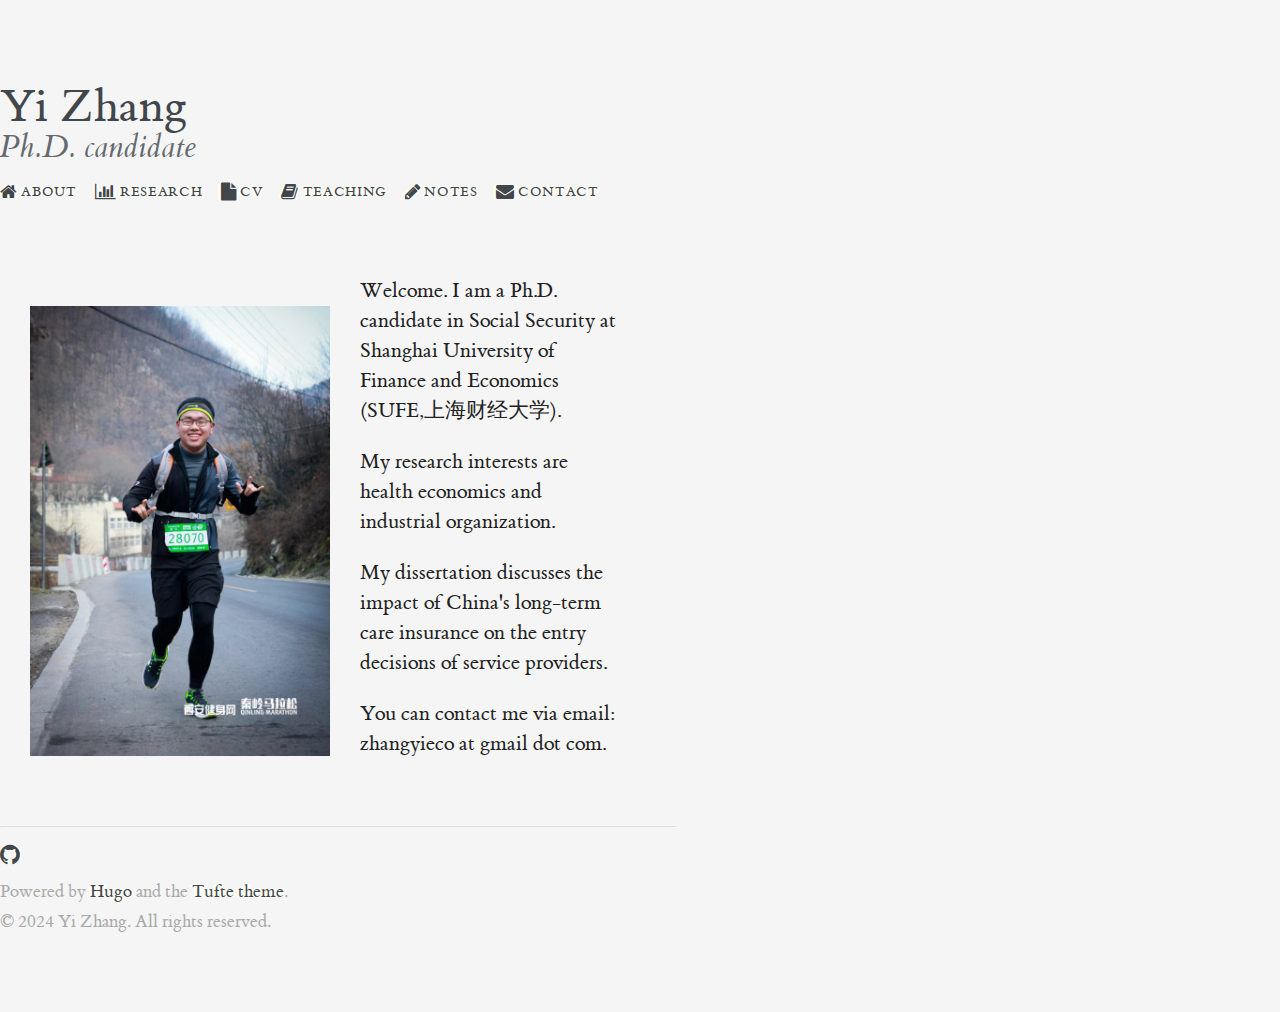
<file: index.html>
<!DOCTYPE html>
<html xmlns="http://www.w3.org/1999/xhtml" xml:lang="en" lang="en-us">

<head>
<title>Yi Zhang - </title>
  <meta http-equiv="content-type" content="text/html; charset=utf-8">

<meta name="viewport" content="width=device-width, initial-scale=1.0">
<meta name="description" content="">
<meta name="keywords" content="">
<meta name="author" content="Yi Zhang">
<meta name="generator" content="Hugo 0.92.2" />

  
  

  <script type="text/x-mathjax-config">
MathJax.Hub.Config({
  tex2jax: {
    inlineMath: [['$','$'], ['\\(','\\)']],
    displayMath: [['$$','$$'], ['\\[','\\]']],
    processEscapes: true,
    processEnvironments: true,
    menuSettings: { zoom: "Double-Click" },
    skipTags: ['script', 'noscript', 'style', 'textarea', 'pre'],
    TeX: { equationNumbers: { autoNumber: "AMS" },
         extensions: ["AMSmath.js", "AMSsymbols.js"] }
  }
});
</script>

<script type="text/javascript"
  src="//cdn.mathjax.org/mathjax/latest/MathJax.js?config=TeX-AMS-MML_HTMLorMML">
</script>


<link rel="stylesheet" href="http://yui.yahooapis.com/pure/0.6.0/pure-min.css">

<link rel="stylesheet" href="http://yui.yahooapis.com/pure/0.6.0/grids-responsive-min.css">


<link rel="stylesheet" href="https://maxcdn.bootstrapcdn.com/font-awesome/4.5.0/css/font-awesome.min.css">


<link rel="stylesheet" href="https://zhangyieco.github.io/css/tufte.css">
<link rel="stylesheet" href="https://zhangyieco.github.io/css/hugo-tufte.css">
<link rel="stylesheet" href="https://zhangyieco.github.io/css/hugo-tufte-override.css">

</head>

<body>
<div id="layout" class="pure-g">
<article class="pure-u-1">
<header class="brand">
  <h1>Yi Zhang</h1>
  <h2>Ph.D. candidate</h2>
  <nav class="menu">
    <ul>
    
        <li><a href="/"><i class='fa fa-home fa-lg'></i> About</a></li>
    
        <li><a href="/research"><i class='fa fa-bar-chart fa-lg'></i> Research</a></li>
    
        <li><a href="/files/cv.pdf"><i class='fa fa-file fa-lg'></i> CV</a></li>
    
        <li><a href="/teaching"><i class='fa fa-book fa-lg'></i> Teaching</a></li>
    
        <li><a href="/notes"><i class='fa fa-pencil fa-lg'></i> Notes</a></li>
    
        <li><a href="/contact"><i class='fa fa-envelope fa-lg'></i> Contact</a></li>
    
    </ul>
</nav>

</header>



  <section>

</section>

  <p><img src="/profile.jpg#floatleft" style="width: 15vw; min-width: 300px;" />
<p>Welcome. I am a Ph.D. candidate in Social Security at Shanghai University of Finance and Economics (SUFE,上海财经大学).</p>
<p>My research interests are health economics and industrial organization.</p>
<p>My dissertation discusses the impact of China's long-term care insurance on the entry decisions of service providers.</p>
<p>You can contact me via email: zhangyieco at gmail dot com.</p>
</p>
  


<footer class="page-footer">
		<hr>
		<ul class="page-footer-menu">
		
      <li><a href="https://github.com/zhangyieco"><i class='fa fa-github fa-2x'></i> </a></li>
		
		</ul>

  
    <p>
      Powered by <a href="https://gohugo.io">Hugo</a> and the
      <a href="https://github.com/shawnohare/hugo-tufte">Tufte theme</a>.
    </p>
  

	<div class="copyright">
	<p>
    
      &copy; 2024
    Yi Zhang.
    All rights reserved.
    
  </p>
</div>
</footer>



</article>
</div>
</body>
</html>
</file>
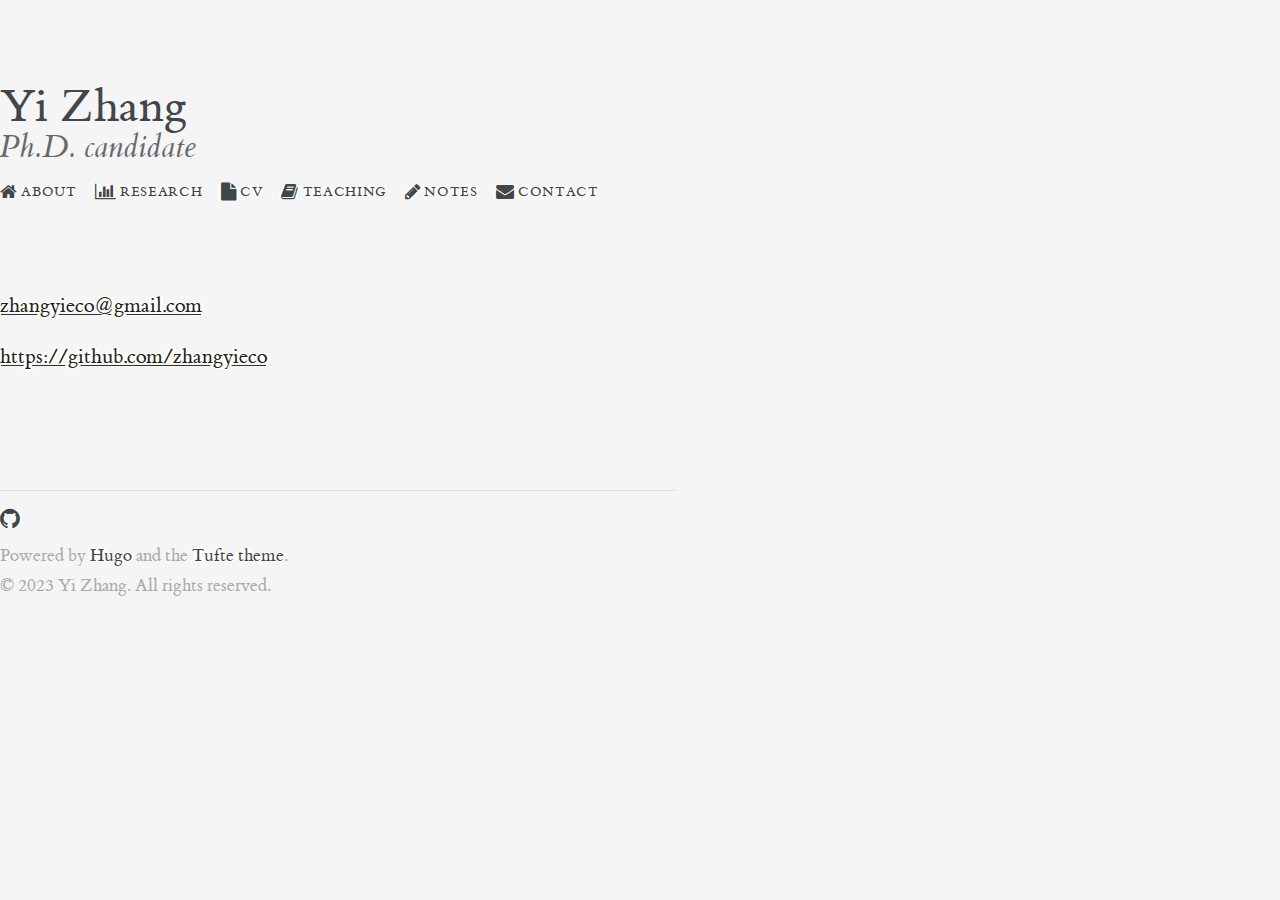
<file: contact/index.html>
<!DOCTYPE html>
<html xmlns="http://www.w3.org/1999/xhtml" xml:lang="en" lang="en-us">

<head>
<title>Yi Zhang - </title>
  <meta http-equiv="content-type" content="text/html; charset=utf-8">

<meta name="viewport" content="width=device-width, initial-scale=1.0">
<meta name="description" content="">
<meta name="keywords" content="">
<meta name="author" content="Yi Zhang">
<meta name="generator" content="Hugo 0.92.2" />

  
  

  <script type="text/x-mathjax-config">
MathJax.Hub.Config({
  tex2jax: {
    inlineMath: [['$','$'], ['\\(','\\)']],
    displayMath: [['$$','$$'], ['\\[','\\]']],
    processEscapes: true,
    processEnvironments: true,
    menuSettings: { zoom: "Double-Click" },
    skipTags: ['script', 'noscript', 'style', 'textarea', 'pre'],
    TeX: { equationNumbers: { autoNumber: "AMS" },
         extensions: ["AMSmath.js", "AMSsymbols.js"] }
  }
});
</script>

<script type="text/javascript"
  src="//cdn.mathjax.org/mathjax/latest/MathJax.js?config=TeX-AMS-MML_HTMLorMML">
</script>


<link rel="stylesheet" href="http://yui.yahooapis.com/pure/0.6.0/pure-min.css">

<link rel="stylesheet" href="http://yui.yahooapis.com/pure/0.6.0/grids-responsive-min.css">


<link rel="stylesheet" href="https://maxcdn.bootstrapcdn.com/font-awesome/4.5.0/css/font-awesome.min.css">


<link rel="stylesheet" href="https://zhangyieco.github.io/css/tufte.css">
<link rel="stylesheet" href="https://zhangyieco.github.io/css/hugo-tufte.css">
<link rel="stylesheet" href="https://zhangyieco.github.io/css/hugo-tufte-override.css">

</head>

<body>
<div id="layout" class="pure-g">
<article class="pure-u-1">
<header class="brand">
  <h1>Yi Zhang</h1>
  <h2>Ph.D. candidate</h2>
  <nav class="menu">
    <ul>
    
        <li><a href="/"><i class='fa fa-home fa-lg'></i> About</a></li>
    
        <li><a href="/research"><i class='fa fa-bar-chart fa-lg'></i> Research</a></li>
    
        <li><a href="/files/cv.pdf"><i class='fa fa-file fa-lg'></i> CV</a></li>
    
        <li><a href="/teaching"><i class='fa fa-book fa-lg'></i> Teaching</a></li>
    
        <li><a href="/notes"><i class='fa fa-pencil fa-lg'></i> Notes</a></li>
    
        <li><a href="/contact"><i class='fa fa-envelope fa-lg'></i> Contact</a></li>
    
    </ul>
</nav>

</header>



  <section>

</section>



<section><p><a href="mailto:zhangyieco@gmail.com">zhangyieco@gmail.com</a></p>
<p><a href="https://github.com/zhangyieco">https://github.com/zhangyieco</a></p>
</section>
<section>
  

  <footer class="page-footer">
		<hr>
		<ul class="page-footer-menu">
		
      <li><a href="https://github.com/zhangyieco"><i class='fa fa-github fa-2x'></i> </a></li>
		
		</ul>

  
    <p>
      Powered by <a href="https://gohugo.io">Hugo</a> and the
      <a href="https://github.com/shawnohare/hugo-tufte">Tufte theme</a>.
    </p>
  

	<div class="copyright">
	<p>
    
      &copy; 2023
    Yi Zhang.
    All rights reserved.
    
  </p>
</div>
</footer>



</section>
</article>
</div>
</body>
</html>
</file>
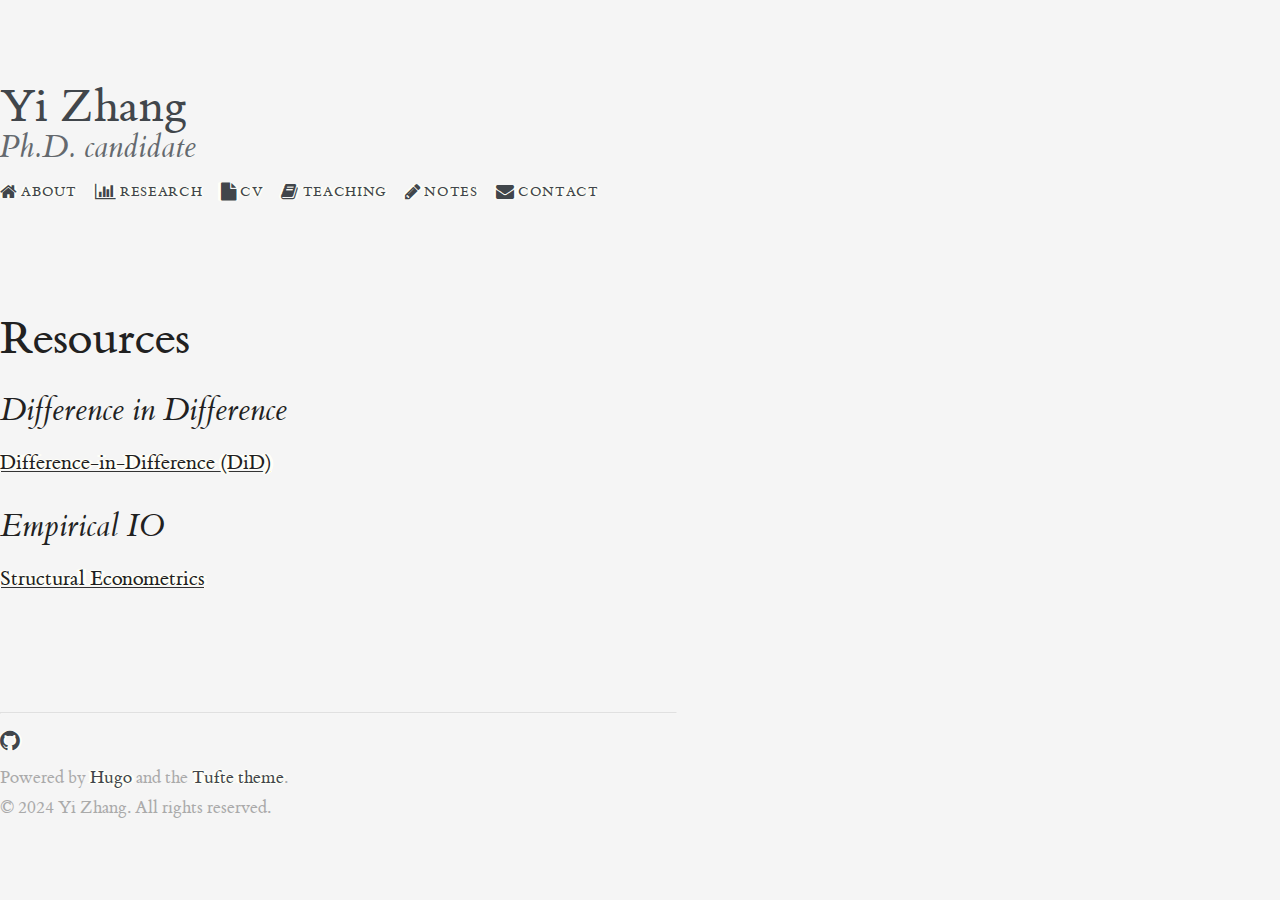
<file: notes/index.html>
<!DOCTYPE html>
<html xmlns="http://www.w3.org/1999/xhtml" xml:lang="en" lang="en-us">

<head>
<title>Yi Zhang - </title>
  <meta http-equiv="content-type" content="text/html; charset=utf-8">

<meta name="viewport" content="width=device-width, initial-scale=1.0">
<meta name="description" content="">
<meta name="keywords" content="">
<meta name="author" content="Yi Zhang">
<meta name="generator" content="Hugo 0.92.2" />

  
  

  <script type="text/x-mathjax-config">
MathJax.Hub.Config({
  tex2jax: {
    inlineMath: [['$','$'], ['\\(','\\)']],
    displayMath: [['$$','$$'], ['\\[','\\]']],
    processEscapes: true,
    processEnvironments: true,
    menuSettings: { zoom: "Double-Click" },
    skipTags: ['script', 'noscript', 'style', 'textarea', 'pre'],
    TeX: { equationNumbers: { autoNumber: "AMS" },
         extensions: ["AMSmath.js", "AMSsymbols.js"] }
  }
});
</script>

<script type="text/javascript"
  src="//cdn.mathjax.org/mathjax/latest/MathJax.js?config=TeX-AMS-MML_HTMLorMML">
</script>


<link rel="stylesheet" href="http://yui.yahooapis.com/pure/0.6.0/pure-min.css">

<link rel="stylesheet" href="http://yui.yahooapis.com/pure/0.6.0/grids-responsive-min.css">


<link rel="stylesheet" href="https://maxcdn.bootstrapcdn.com/font-awesome/4.5.0/css/font-awesome.min.css">


<link rel="stylesheet" href="https://zhangyieco.github.io/css/tufte.css">
<link rel="stylesheet" href="https://zhangyieco.github.io/css/hugo-tufte.css">
<link rel="stylesheet" href="https://zhangyieco.github.io/css/hugo-tufte-override.css">

</head>

<body>
<div id="layout" class="pure-g">
<article class="pure-u-1">
<header class="brand">
  <h1>Yi Zhang</h1>
  <h2>Ph.D. candidate</h2>
  <nav class="menu">
    <ul>
    
        <li><a href="/"><i class='fa fa-home fa-lg'></i> About</a></li>
    
        <li><a href="/research"><i class='fa fa-bar-chart fa-lg'></i> Research</a></li>
    
        <li><a href="/files/cv.pdf"><i class='fa fa-file fa-lg'></i> CV</a></li>
    
        <li><a href="/teaching"><i class='fa fa-book fa-lg'></i> Teaching</a></li>
    
        <li><a href="/notes"><i class='fa fa-pencil fa-lg'></i> Notes</a></li>
    
        <li><a href="/contact"><i class='fa fa-envelope fa-lg'></i> Contact</a></li>
    
    </ul>
</nav>

</header>



<section>

</section>

	 
  <h1><a> Resources </a></h1>

  

<p>
	<h2> Difference in Difference </h2>
	<p><a href="https://asjadnaqvi.github.io/DiD/"> Difference-in-Difference (DiD)</a></p>

</p>

<p>
	<h2> Empirical IO </h2>
	<p><a href="http://comlabgames.com/structuraleconometrics/"> Structural Econometrics</a></p>

</p>

  <section class="list-page">
  
  </section>
<footer class="page-footer">
		<hr>
		<ul class="page-footer-menu">
		
      <li><a href="https://github.com/zhangyieco"><i class='fa fa-github fa-2x'></i> </a></li>
		
		</ul>

  
    <p>
      Powered by <a href="https://gohugo.io">Hugo</a> and the
      <a href="https://github.com/shawnohare/hugo-tufte">Tufte theme</a>.
    </p>
  

	<div class="copyright">
	<p>
    
      &copy; 2024
    Yi Zhang.
    All rights reserved.
    
  </p>
</div>
</footer>



</article>
</div>
</body>
</html>
</file>
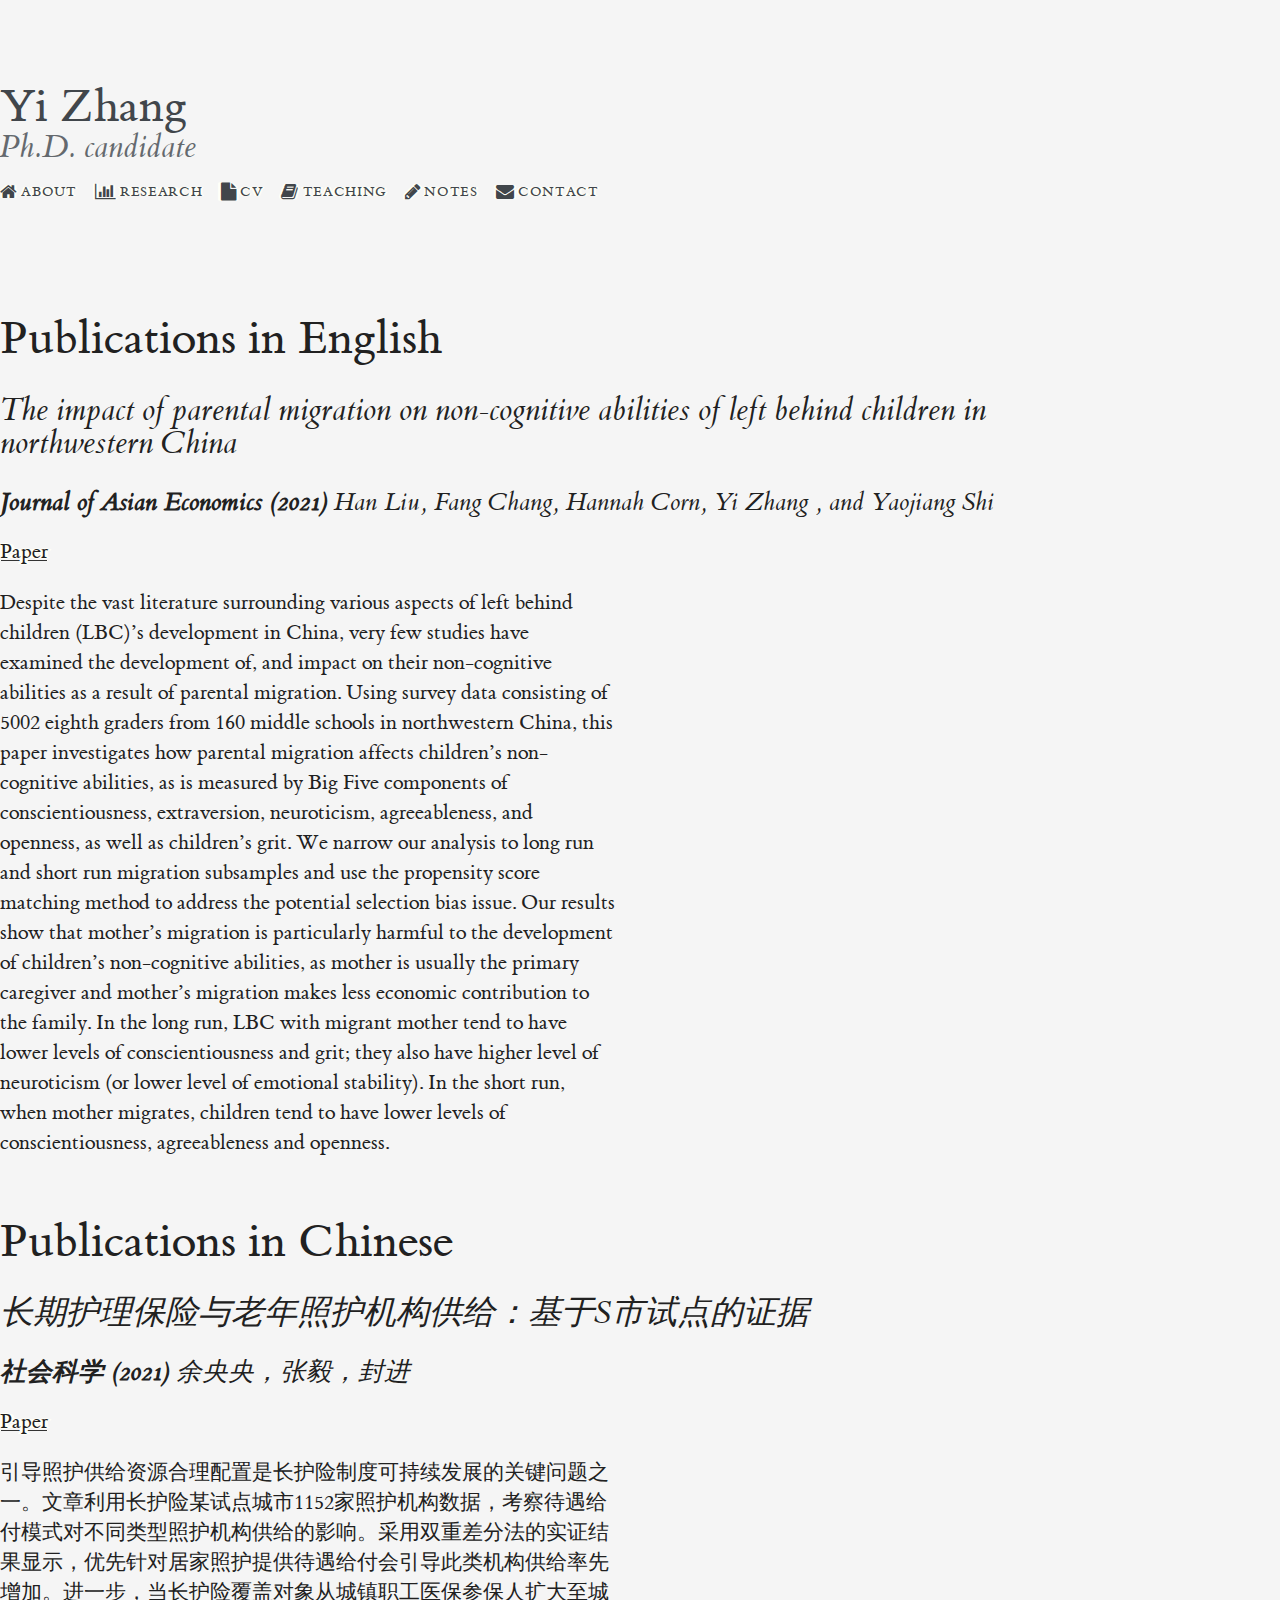
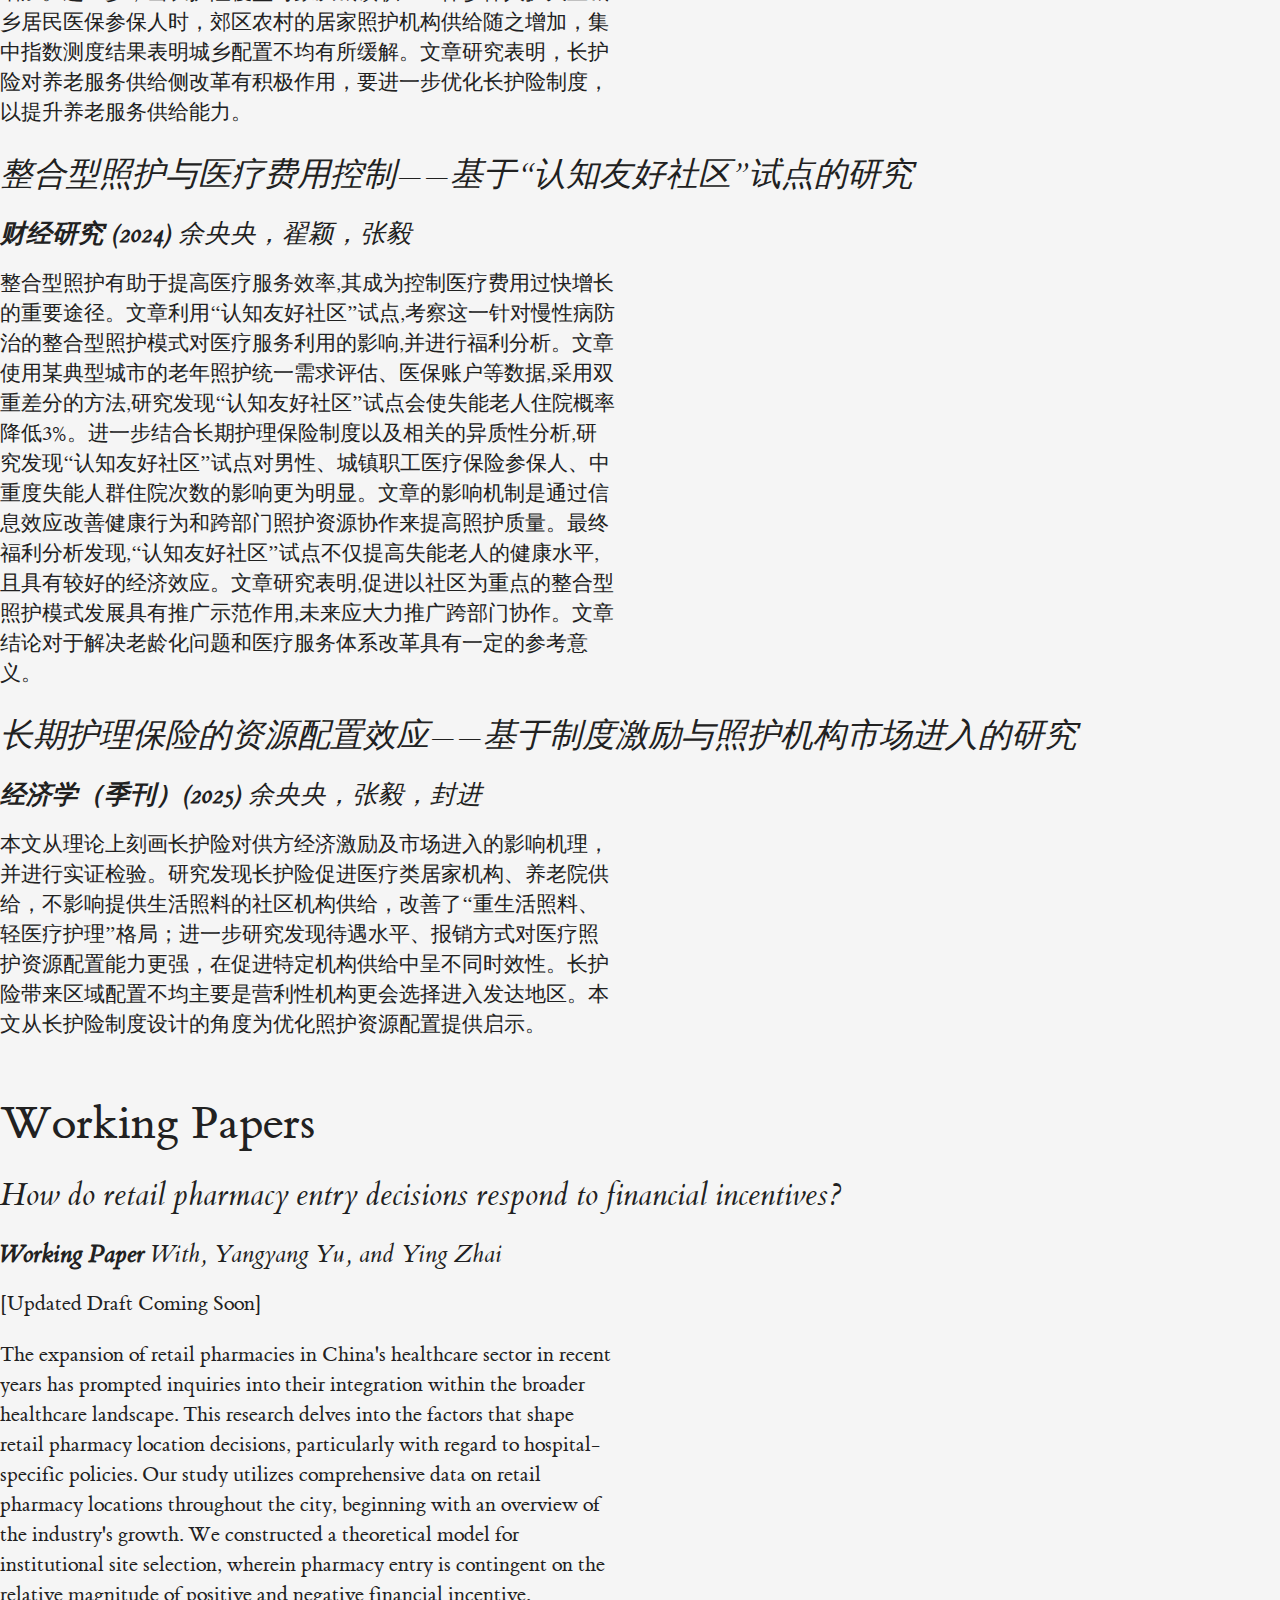
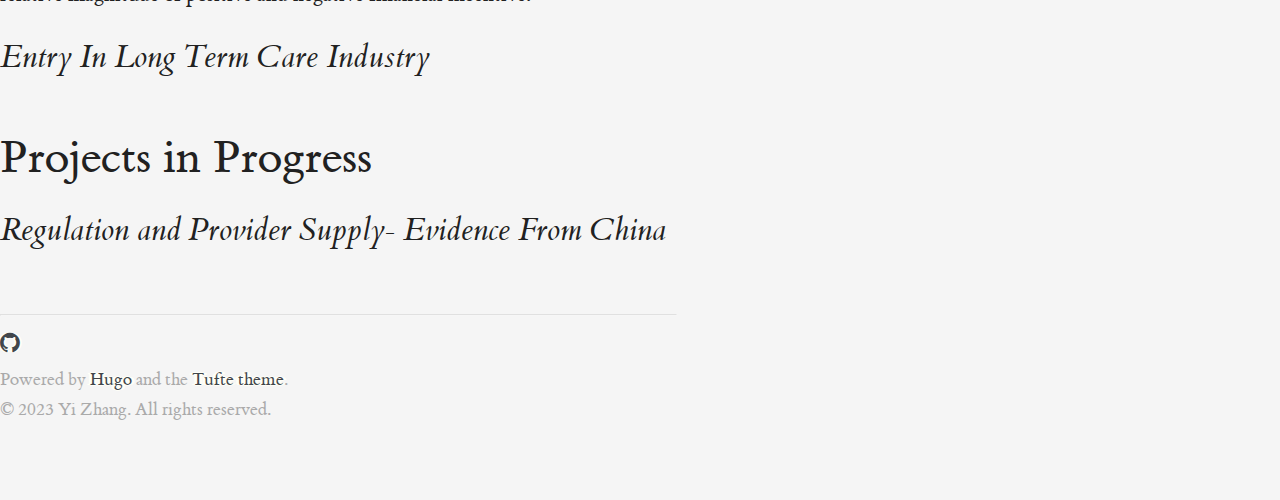
<file: research/index.html>
<!DOCTYPE html>
<html xmlns="http://www.w3.org/1999/xhtml" xml:lang="en" lang="en-us">

<head>
<title>Yi Zhang - </title>
  <meta http-equiv="content-type" content="text/html; charset=utf-8">

<meta name="viewport" content="width=device-width, initial-scale=1.0">
<meta name="description" content="">
<meta name="keywords" content="">
<meta name="author" content="Yi Zhang">
<meta name="generator" content="Hugo 0.92.2" />

  
  

  <script type="text/x-mathjax-config">
MathJax.Hub.Config({
  tex2jax: {
    inlineMath: [['$','$'], ['\\(','\\)']],
    displayMath: [['$$','$$'], ['\\[','\\]']],
    processEscapes: true,
    processEnvironments: true,
    menuSettings: { zoom: "Double-Click" },
    skipTags: ['script', 'noscript', 'style', 'textarea', 'pre'],
    TeX: { equationNumbers: { autoNumber: "AMS" },
         extensions: ["AMSmath.js", "AMSsymbols.js"] }
  }
});
</script>

<script type="text/javascript"
  src="//cdn.mathjax.org/mathjax/latest/MathJax.js?config=TeX-AMS-MML_HTMLorMML">
</script>


<link rel="stylesheet" href="http://yui.yahooapis.com/pure/0.6.0/pure-min.css">

<link rel="stylesheet" href="http://yui.yahooapis.com/pure/0.6.0/grids-responsive-min.css">


<link rel="stylesheet" href="https://maxcdn.bootstrapcdn.com/font-awesome/4.5.0/css/font-awesome.min.css">


<link rel="stylesheet" href="https://zhangyieco.github.io/css/tufte.css">
<link rel="stylesheet" href="https://zhangyieco.github.io/css/hugo-tufte.css">
<link rel="stylesheet" href="https://zhangyieco.github.io/css/hugo-tufte-override.css">

</head>

<body>
<div id="layout" class="pure-g">
<article class="pure-u-1">
<header class="brand">
  <h1>Yi Zhang</h1>
  <h2>Ph.D. candidate</h2>
  <nav class="menu">
    <ul>
    
        <li><a href="/"><i class='fa fa-home fa-lg'></i> About</a></li>
    
        <li><a href="/research"><i class='fa fa-bar-chart fa-lg'></i> Research</a></li>
    
        <li><a href="/files/cv.pdf"><i class='fa fa-file fa-lg'></i> CV</a></li>
    
        <li><a href="/teaching"><i class='fa fa-book fa-lg'></i> Teaching</a></li>
    
        <li><a href="/notes"><i class='fa fa-pencil fa-lg'></i> Notes</a></li>
    
        <li><a href="/contact"><i class='fa fa-envelope fa-lg'></i> Contact</a></li>
    
    </ul>
</nav>

</header>



  <section>

</section>

  
  <h1><a>Publications in English</a></h1>

  

    <p><h2 id="inequality-in-early-care-experienced-by-us-children">The impact of parental migration on non-cognitive abilities of left behind children in northwestern China</h2>
<h3 id="journal-of-economic-perspectives-2022-with-sarah-flood-aaron-sojourner-and-matthew-wiswall"><strong>Journal of Asian Economics (2021)</strong>  Han Liu, Fang Chang, Hannah Corn, Yi Zhang , and Yaojiang Shi </h3>
<p><a href="/files/research/JAE_2021.pdf">Paper</a></p>
<p>Despite the vast literature surrounding various aspects of left behind children (LBC)’s development in China, very few studies have examined the development of, and impact on their non-cognitive abilities as a result of parental migration. Using survey data consisting of 5002 eighth graders from 160 middle schools in northwestern China, this paper investigates how parental migration affects children’s non-cognitive abilities, as is measured by Big Five components of conscientiousness, extraversion, neuroticism, agreeableness, and openness, as well as children’s grit. We narrow our analysis to long run and short run migration subsamples and use the propensity score matching method to address the potential selection bias issue. Our results show that mother’s migration is particularly harmful to the development of children’s non-cognitive abilities, as mother is usually the primary caregiver and mother’s migration makes less economic contribution to the family. In the long run, LBC with migrant mother tend to have lower levels of conscientiousness and grit; they also have higher level of neuroticism (or lower level of emotional stability). In the short run, when mother migrates, children tend to have lower levels of conscientiousness, agreeableness and openness.</p>

</p>

   <h1><a>Publications in Chinese</a></h1>

     <p><h2 id="ltc_supply">长期护理保险与老年照护机构供给：基于S市试点的证据</h2>
<h3 id="she-hui-ke-xue"><strong>社会科学 (2021)</strong> 余央央，张毅，封进</h3>
<p><a href="/files/research/LTC_supply_sh.pdf">Paper</a></p>
<p>引导照护供给资源合理配置是长护险制度可持续发展的关键问题之一。文章利用长护险某试点城市1152家照护机构数据，考察待遇给付模式对不同类型照护机构供给的影响。采用双重差分法的实证结果显示，优先针对居家照护提供待遇给付会引导此类机构供给率先增加。进一步，当长护险覆盖对象从城镇职工医保参保人扩大至城乡居民医保参保人时，郊区农村的居家照护机构供给随之增加，集中指数测度结果表明城乡配置不均有所缓解。文章研究表明，长护险对养老服务供给侧改革有积极作用，要进一步优化长护险制度，以提升养老服务供给能力。</p>
</p>

  
      <p><h2 id="cjyj">整合型照护与医疗费用控制——基于“认知友好社区”试点的研究</h2>
<h3 id="cjyj1"><strong> 财经研究 (2024) </strong>  余央央，翟颖，张毅</h3>
<p>整合型照护有助于提高医疗服务效率,其成为控制医疗费用过快增长的重要途径。文章利用“认知友好社区”试点,考察这一针对慢性病防治的整合型照护模式对医疗服务利用的影响,并进行福利分析。文章使用某典型城市的老年照护统一需求评估、医保账户等数据,采用双重差分的方法,研究发现“认知友好社区”试点会使失能老人住院概率降低3%。进一步结合长期护理保险制度以及相关的异质性分析,研究发现“认知友好社区”试点对男性、城镇职工医疗保险参保人、中重度失能人群住院次数的影响更为明显。文章的影响机制是通过信息效应改善健康行为和跨部门照护资源协作来提高照护质量。最终福利分析发现,“认知友好社区”试点不仅提高失能老人的健康水平,且具有较好的经济效应。文章研究表明,促进以社区为重点的整合型照护模式发展具有推广示范作用,未来应大力推广跨部门协作。文章结论对于解决老龄化问题和医疗服务体系改革具有一定的参考意义。</p>

</p>    
  
      <p><h2 id="ltc_china">长期护理保险的资源配置效应——基于制度激励与照护机构市场进入的研究</h2>
<h3 id="ltc_china1"><strong> 经济学（季刊）(2025) </strong>   余央央，张毅，封进</h3>
<p>本文从理论上刻画长护险对供方经济激励及市场进入的影响机理，并进行实证检验。研究发现长护险促进医疗类居家机构、养老院供给，不影响提供生活照料的社区机构供给，改善了“重生活照料、轻医疗护理”格局；进一步研究发现待遇水平、报销方式对医疗照护资源配置能力更强，在促进特定机构供给中呈不同时效性。长护险带来区域配置不均主要是营利性机构更会选择进入发达地区。本文从长护险制度设计的角度为优化照护资源配置提供启示。</p>

</p>    


<h1><a>Working Papers</a></h1>
  
  
	  
<p><h2 id="retail-pharmacy">How do retail pharmacy entry decisions respond to financial incentives?</h2>
<h3 id="retail-pharmacy1"><strong> Working Paper </strong>  With, Yangyang Yu, and Ying Zhai</h3>
<p>[Updated Draft Coming Soon]</p>
<p>The expansion of retail pharmacies in China's healthcare sector in recent years has prompted inquiries into their integration within the broader healthcare landscape. This research delves into the factors that shape retail pharmacy location decisions, particularly with regard to hospital-specific policies. Our study utilizes comprehensive data on retail pharmacy locations throughout the city, beginning with an overview of the industry's growth. We constructed a theoretical model for institutional site selection, wherein pharmacy entry is contingent on the relative magnitude of positive and negative financial incentive.</p>

</p>

    
<p><h2 id="Entry_nursing">Entry In Long Term Care Industry</h2>
<h3 id="Entry_nursing_id"> </h3>
<p></p>

</p>



  <h1><a>Projects in Progress</a></h1>
  
	
	  
<p><h2 id="Regulation_pharmacy2">Regulation and Provider Supply- Evidence From China</h2>
<h3 id="Regulation_pharmacy_id3"> </h3>
<p></p>

</p>	  
	
	
	  
	
    
<footer class="page-footer">
		<hr>
		<ul class="page-footer-menu">
		
      <li><a href="https://github.com/zhangyieco"><i class='fa fa-github fa-2x'></i> </a></li>
		
		</ul>

  
    <p>
      Powered by <a href="https://gohugo.io">Hugo</a> and the
      <a href="https://github.com/shawnohare/hugo-tufte">Tufte theme</a>.
    </p>
  

	<div class="copyright">
	<p>
    
      &copy; 2023
    Yi Zhang.
    All rights reserved.
    
  </p>
</div>
</footer>



</article>
</div>
</body>
</html>
</file>
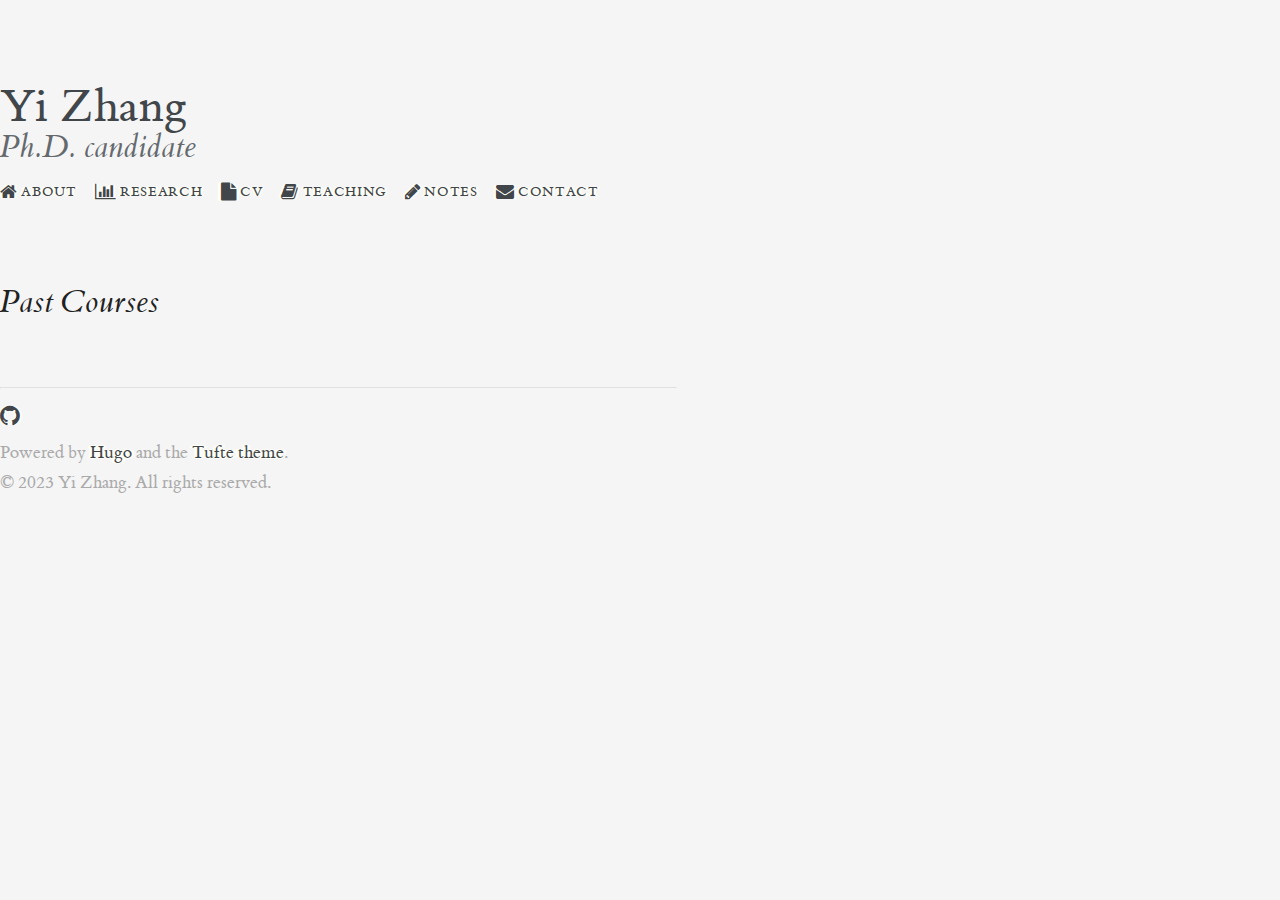
<file: teaching/index.html>
<!DOCTYPE html>
<html xmlns="http://www.w3.org/1999/xhtml" xml:lang="en" lang="en-us">

<head>
<title>Yi Zhang - </title>
  <meta http-equiv="content-type" content="text/html; charset=utf-8">

<meta name="viewport" content="width=device-width, initial-scale=1.0">
<meta name="description" content="">
<meta name="keywords" content="">
<meta name="author" content="Yi Zhang">
<meta name="generator" content="Hugo 0.92.2" />

  
  

  <script type="text/x-mathjax-config">
MathJax.Hub.Config({
  tex2jax: {
    inlineMath: [['$','$'], ['\\(','\\)']],
    displayMath: [['$$','$$'], ['\\[','\\]']],
    processEscapes: true,
    processEnvironments: true,
    menuSettings: { zoom: "Double-Click" },
    skipTags: ['script', 'noscript', 'style', 'textarea', 'pre'],
    TeX: { equationNumbers: { autoNumber: "AMS" },
         extensions: ["AMSmath.js", "AMSsymbols.js"] }
  }
});
</script>

<script type="text/javascript"
  src="//cdn.mathjax.org/mathjax/latest/MathJax.js?config=TeX-AMS-MML_HTMLorMML">
</script>


<link rel="stylesheet" href="http://yui.yahooapis.com/pure/0.6.0/pure-min.css">

<link rel="stylesheet" href="http://yui.yahooapis.com/pure/0.6.0/grids-responsive-min.css">


<link rel="stylesheet" href="https://maxcdn.bootstrapcdn.com/font-awesome/4.5.0/css/font-awesome.min.css">


<link rel="stylesheet" href="https://zhangyieco.github.io/css/tufte.css">
<link rel="stylesheet" href="https://zhangyieco.github.io/css/hugo-tufte.css">
<link rel="stylesheet" href="https://zhangyieco.github.io/css/hugo-tufte-override.css">

</head>

<body>
<div id="layout" class="pure-g">
<article class="pure-u-1">
<header class="brand">
  <h1>Yi Zhang</h1>
  <h2>Ph.D. candidate</h2>
  <nav class="menu">
    <ul>
    
        <li><a href="/"><i class='fa fa-home fa-lg'></i> About</a></li>
    
        <li><a href="/research"><i class='fa fa-bar-chart fa-lg'></i> Research</a></li>
    
        <li><a href="/files/cv.pdf"><i class='fa fa-file fa-lg'></i> CV</a></li>
    
        <li><a href="/teaching"><i class='fa fa-book fa-lg'></i> Teaching</a></li>
    
        <li><a href="/notes"><i class='fa fa-pencil fa-lg'></i> Notes</a></li>
    
        <li><a href="/contact"><i class='fa fa-envelope fa-lg'></i> Contact</a></li>
    
    </ul>
</nav>

</header>



  <section>

</section>
  
  
  
  
  <h2><a>Past Courses</a></h2>
  

	
    
<footer class="page-footer">
		<hr>
		<ul class="page-footer-menu">
		
      <li><a href="https://github.com/zhangyieco"><i class='fa fa-github fa-2x'></i> </a></li>
		
		</ul>

  
    <p>
      Powered by <a href="https://gohugo.io">Hugo</a> and the
      <a href="https://github.com/shawnohare/hugo-tufte">Tufte theme</a>.
    </p>
  

	<div class="copyright">
	<p>
    
      &copy; 2023
	Yi Zhang.
    All rights reserved.
    
  </p>
</div>
</footer>



</article>
</div>
</body>
</html>
</file>
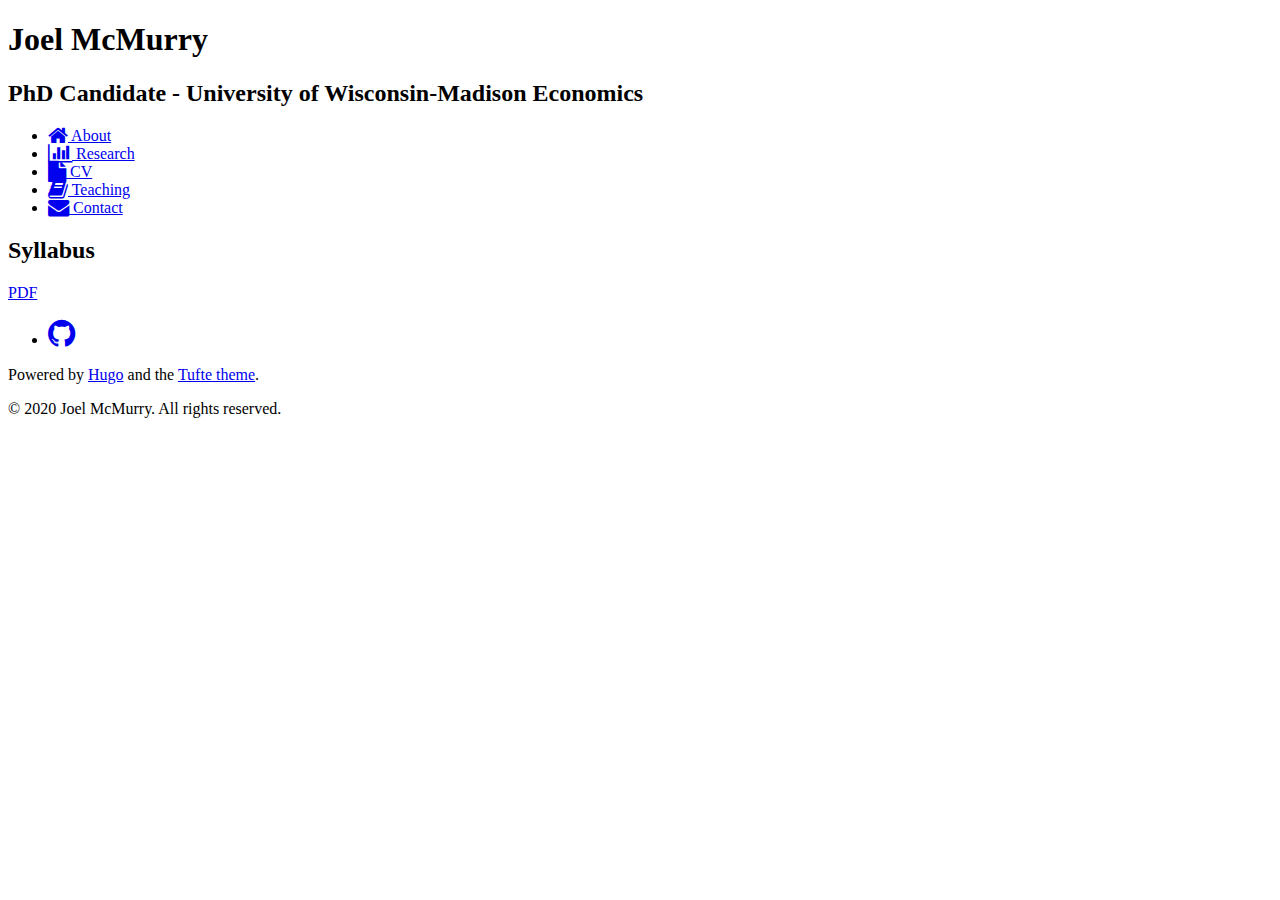
<file: teaching/econ102_f15-copy/index.html>
<!DOCTYPE html>
<html xmlns="http://www.w3.org/1999/xhtml" xml:lang="en" lang="en-us">

<head>
<title>Joel McMurry - ECON 102 - Intro to Macroeconomics (Fall 2015)</title>
  <meta http-equiv="content-type" content="text/html; charset=utf-8">

<meta name="viewport" content="width=device-width, initial-scale=1.0">
<meta name="description" content="">
<meta name="keywords" content="">
<meta name="author" content="Joel McMurry">
<meta name="generator" content="Hugo 0.71.0" />

  
  






<link rel="stylesheet" href="http://yui.yahooapis.com/pure/0.6.0/pure-min.css">


    <link rel="stylesheet" href="http://yui.yahooapis.com/pure/0.6.0/grids-responsive-min.css">








<link rel="stylesheet" href="https://maxcdn.bootstrapcdn.com/font-awesome/4.5.0/css/font-awesome.min.css">


<link rel="stylesheet" href="https://joelmcmurry.github.io/css/tufte.css">
<link rel="stylesheet" href="https://joelmcmurry.github.io/css/hugo-tufte.css">
<link rel="stylesheet" href="https://joelmcmurry.github.io/css/hugo-tufte-override.css">

</head>


<body>
<div id="layout" class="pure-g">
<article class="pure-u-1">
<header class="brand">
  <h1>Joel McMurry</h1>
  <h2>PhD Candidate - University of Wisconsin-Madison Economics</h2>
  <nav class="menu">
    <ul>
    
        <li><a href="/"><i class='fa fa-home fa-lg'></i> About</a></li>
    
        <li><a href="/research"><i class='fa fa-bar-chart fa-lg'></i> Research</a></li>
    
        <li><a href="/files/cv2026.pdf"><i class='fa fa-file fa-lg'></i> CV</a></li>
    
        <li><a href="/teaching"><i class='fa fa-book fa-lg'></i> Teaching</a></li>
    
        <li><a href="/contact"><i class='fa fa-envelope fa-lg'></i> Contact</a></li>
    
    </ul>
</nav>

</header>

<section>




</section>



<section><h2 id="syllabus">Syllabus</h2>
<p><a href="/files/teaching/102_F15/SyllabusEcon102-2015-Fall.pdf">PDF</a></p>
</section>
<section>
  

  <footer class="page-footer">

		<ul class="page-footer-menu">
		
      <li><a href="https://github.com/joelmcmurry"><i class='fa fa-github fa-2x'></i> </a></li>
		
		</ul>

  
    <p>
      Powered by <a href="https://gohugo.io">Hugo</a> and the
      <a href="https://github.com/shawnohare/hugo-tufte">Tufte theme</a>.
    </p>
  

	<div class="copyright">
	<p>
    
      &copy; 2020
    Joel McMurry.
    All rights reserved.
    
  </p>
</div>
</footer>



</section>
</article>
</div>
</body>
</html>
</file>
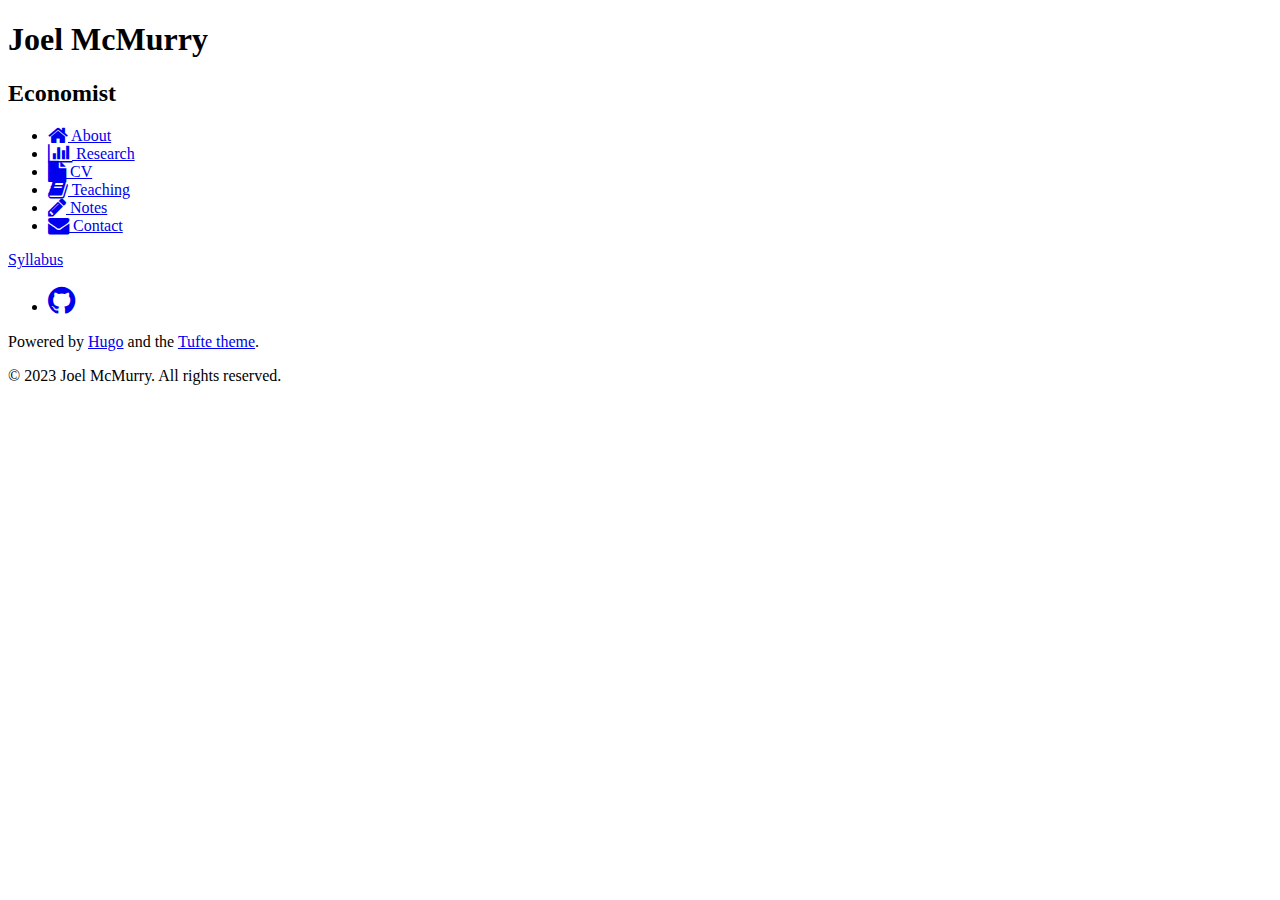
<file: teaching/econ102_f15/index.html>
<!DOCTYPE html>
<html xmlns="http://www.w3.org/1999/xhtml" xml:lang="en" lang="en-us">

<head>
<title>Joel McMurry - ECON 102 - Intro to Macroeconomics (Fall 2015)</title>
  <meta http-equiv="content-type" content="text/html; charset=utf-8">

<meta name="viewport" content="width=device-width, initial-scale=1.0">
<meta name="description" content="">
<meta name="keywords" content="">
<meta name="author" content="Joel McMurry">
<meta name="generator" content="Hugo 0.92.2" />

  
  






<link rel="stylesheet" href="http://yui.yahooapis.com/pure/0.6.0/pure-min.css">


    <link rel="stylesheet" href="http://yui.yahooapis.com/pure/0.6.0/grids-responsive-min.css">








<link rel="stylesheet" href="https://maxcdn.bootstrapcdn.com/font-awesome/4.5.0/css/font-awesome.min.css">


<link rel="stylesheet" href="https://joelmcmurry.github.io/css/tufte.css">
<link rel="stylesheet" href="https://joelmcmurry.github.io/css/hugo-tufte.css">
<link rel="stylesheet" href="https://joelmcmurry.github.io/css/hugo-tufte-override.css">

</head>


<body>
<div id="layout" class="pure-g">
<article class="pure-u-1">
<header class="brand">
  <h1>Joel McMurry</h1>
  <h2>Economist</h2>
  <nav class="menu">
    <ul>
    
        <li><a href="/"><i class='fa fa-home fa-lg'></i> About</a></li>
    
        <li><a href="/research"><i class='fa fa-bar-chart fa-lg'></i> Research</a></li>
    
        <li><a href="/files/cv2026.pdf"><i class='fa fa-file fa-lg'></i> CV</a></li>
    
        <li><a href="/teaching"><i class='fa fa-book fa-lg'></i> Teaching</a></li>
    
        <li><a href="/notes"><i class='fa fa-pencil fa-lg'></i> Notes</a></li>
    
        <li><a href="/contact"><i class='fa fa-envelope fa-lg'></i> Contact</a></li>
    
    </ul>
</nav>

</header>

<section>




</section>



<section><p><a href="/files/teaching/102_F15/SyllabusEcon102-2015-Fall.pdf">Syllabus</a></p>
</section>
<section>
  

  <footer class="page-footer">

		<ul class="page-footer-menu">
		
      <li><a href="https://github.com/joelmcmurry"><i class='fa fa-github fa-2x'></i> </a></li>
		
		</ul>

  
    <p>
      Powered by <a href="https://gohugo.io">Hugo</a> and the
      <a href="https://github.com/shawnohare/hugo-tufte">Tufte theme</a>.
    </p>
  

	<div class="copyright">
	<p>
    
      &copy; 2023
    Joel McMurry.
    All rights reserved.
    
  </p>
</div>
</footer>



</section>
</article>
</div>
</body>
</html>
</file>
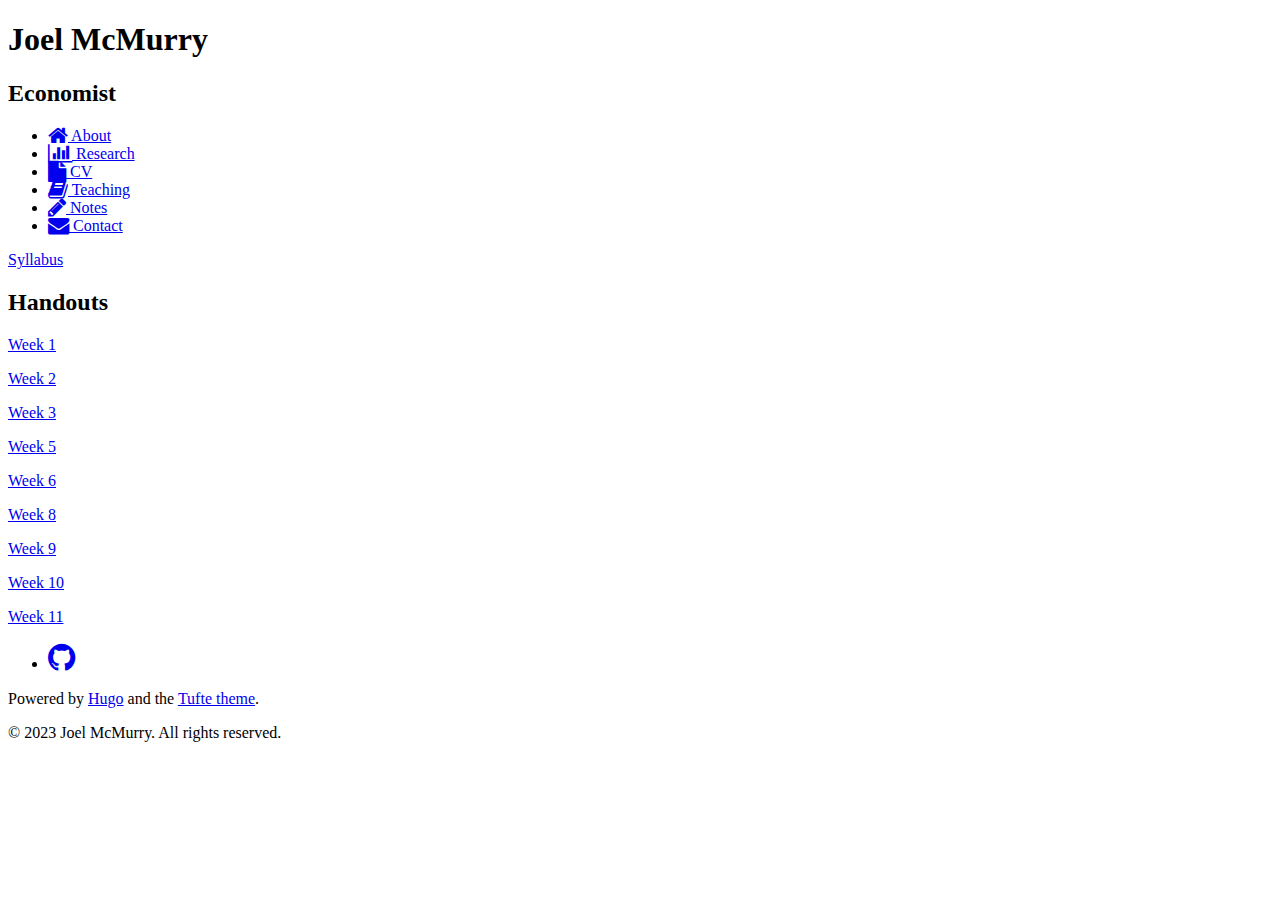
<file: teaching/econ302_s16/index.html>
<!DOCTYPE html>
<html xmlns="http://www.w3.org/1999/xhtml" xml:lang="en" lang="en-us">

<head>
<title>Joel McMurry - ECON 302 - Intermediate Macroeconomic Theory (Spring 2016)</title>
  <meta http-equiv="content-type" content="text/html; charset=utf-8">

<meta name="viewport" content="width=device-width, initial-scale=1.0">
<meta name="description" content="">
<meta name="keywords" content="">
<meta name="author" content="Joel McMurry">
<meta name="generator" content="Hugo 0.92.2" />

  
  






<link rel="stylesheet" href="http://yui.yahooapis.com/pure/0.6.0/pure-min.css">


    <link rel="stylesheet" href="http://yui.yahooapis.com/pure/0.6.0/grids-responsive-min.css">








<link rel="stylesheet" href="https://maxcdn.bootstrapcdn.com/font-awesome/4.5.0/css/font-awesome.min.css">


<link rel="stylesheet" href="https://joelmcmurry.github.io/css/tufte.css">
<link rel="stylesheet" href="https://joelmcmurry.github.io/css/hugo-tufte.css">
<link rel="stylesheet" href="https://joelmcmurry.github.io/css/hugo-tufte-override.css">

</head>


<body>
<div id="layout" class="pure-g">
<article class="pure-u-1">
<header class="brand">
  <h1>Joel McMurry</h1>
  <h2>Economist</h2>
  <nav class="menu">
    <ul>
    
        <li><a href="/"><i class='fa fa-home fa-lg'></i> About</a></li>
    
        <li><a href="/research"><i class='fa fa-bar-chart fa-lg'></i> Research</a></li>
    
        <li><a href="/files/cv2026.pdf"><i class='fa fa-file fa-lg'></i> CV</a></li>
    
        <li><a href="/teaching"><i class='fa fa-book fa-lg'></i> Teaching</a></li>
    
        <li><a href="/notes"><i class='fa fa-pencil fa-lg'></i> Notes</a></li>
    
        <li><a href="/contact"><i class='fa fa-envelope fa-lg'></i> Contact</a></li>
    
    </ul>
</nav>

</header>

<section>




</section>



<section><p><a href="/files/teaching/302_S16/302_syllabus_s16.pdf">Syllabus</a></p>
<h2 id="handouts">Handouts</h2>
<p><a href="/files/teaching/302_S16/302_s16_Handout_1.pdf">Week 1</a></p>
<p><a href="/files/teaching/302_S16/302_s16_Handout_2.pdf">Week 2</a></p>
<p><a href="/files/teaching/302_S16/302_s16_Handout_3.pdf">Week 3</a></p>
<p><a href="/files/teaching/302_S16/302_s16_Handout_5.pdf">Week 5</a></p>
<p><a href="/files/teaching/302_S16/302_s16_Handout_6.pdf">Week 6</a></p>
<p><a href="/files/teaching/302_S16/302_s16_Handout_8.pdf">Week 8</a></p>
<p><a href="/files/teaching/302_S16/302_s16_Handout_9.pdf">Week 9</a></p>
<p><a href="/files/teaching/302_S16/302_s16_Handout_10.pdf">Week 10</a></p>
<p><a href="/files/teaching/302_S16/302_s16_Handout_11.pdf">Week 11</a></p>
</section>
<section>
  

  <footer class="page-footer">

		<ul class="page-footer-menu">
		
      <li><a href="https://github.com/joelmcmurry"><i class='fa fa-github fa-2x'></i> </a></li>
		
		</ul>

  
    <p>
      Powered by <a href="https://gohugo.io">Hugo</a> and the
      <a href="https://github.com/shawnohare/hugo-tufte">Tufte theme</a>.
    </p>
  

	<div class="copyright">
	<p>
    
      &copy; 2023
    Joel McMurry.
    All rights reserved.
    
  </p>
</div>
</footer>



</section>
</article>
</div>
</body>
</html>
</file>
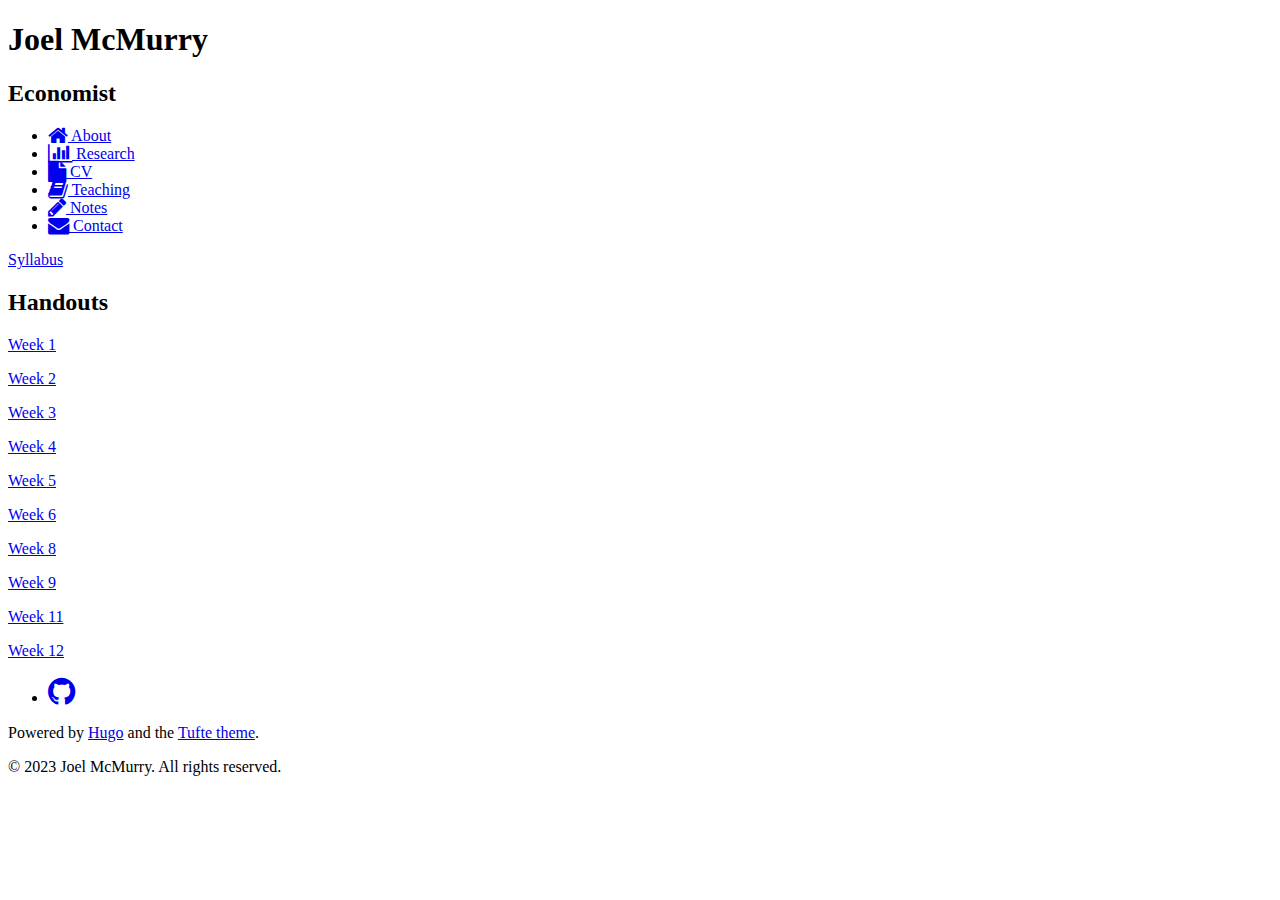
<file: teaching/econ441_f16/index.html>
<!DOCTYPE html>
<html xmlns="http://www.w3.org/1999/xhtml" xml:lang="en" lang="en-us">

<head>
<title>Joel McMurry - ECON 441 - Analytical Public Finance (Fall 2016)</title>
  <meta http-equiv="content-type" content="text/html; charset=utf-8">

<meta name="viewport" content="width=device-width, initial-scale=1.0">
<meta name="description" content="">
<meta name="keywords" content="">
<meta name="author" content="Joel McMurry">
<meta name="generator" content="Hugo 0.92.2" />

  
  






<link rel="stylesheet" href="http://yui.yahooapis.com/pure/0.6.0/pure-min.css">


    <link rel="stylesheet" href="http://yui.yahooapis.com/pure/0.6.0/grids-responsive-min.css">








<link rel="stylesheet" href="https://maxcdn.bootstrapcdn.com/font-awesome/4.5.0/css/font-awesome.min.css">


<link rel="stylesheet" href="https://joelmcmurry.github.io/css/tufte.css">
<link rel="stylesheet" href="https://joelmcmurry.github.io/css/hugo-tufte.css">
<link rel="stylesheet" href="https://joelmcmurry.github.io/css/hugo-tufte-override.css">

</head>


<body>
<div id="layout" class="pure-g">
<article class="pure-u-1">
<header class="brand">
  <h1>Joel McMurry</h1>
  <h2>Economist</h2>
  <nav class="menu">
    <ul>
    
        <li><a href="/"><i class='fa fa-home fa-lg'></i> About</a></li>
    
        <li><a href="/research"><i class='fa fa-bar-chart fa-lg'></i> Research</a></li>
    
        <li><a href="/files/cv2026.pdf"><i class='fa fa-file fa-lg'></i> CV</a></li>
    
        <li><a href="/teaching"><i class='fa fa-book fa-lg'></i> Teaching</a></li>
    
        <li><a href="/notes"><i class='fa fa-pencil fa-lg'></i> Notes</a></li>
    
        <li><a href="/contact"><i class='fa fa-envelope fa-lg'></i> Contact</a></li>
    
    </ul>
</nav>

</header>

<section>




</section>



<section><p><a href="/files/teaching/441_F16/PF_econ441_syllabus_F16.pdf">Syllabus</a></p>
<h2 id="handouts">Handouts</h2>
<p><a href="/files/teaching/441_F16/441_F16_Handout_1.pdf">Week 1</a></p>
<p><a href="/files/teaching/441_F16/441_F16_Handout_2.pdf">Week 2</a></p>
<p><a href="/files/teaching/441_F16/441_F16_Handout_3.pdf">Week 3</a></p>
<p><a href="/files/teaching/441_F16/441_F16_Handout_4.pdf">Week 4</a></p>
<p><a href="/files/teaching/441_F16/441_F16_Handout_5.pdf">Week 5</a></p>
<p><a href="/files/teaching/441_F16/441_F16_Handout_6.pdf">Week 6</a></p>
<p><a href="/files/teaching/441_F16/441_F16_Handout_8.pdf">Week 8</a></p>
<p><a href="/files/teaching/441_F16/441_F16_Handout_9.pdf">Week 9</a></p>
<p><a href="/files/teaching/441_F16/441_F16_Handout_11.pdf">Week 11</a></p>
<p><a href="/files/teaching/441_F16/441_F16_Handout_12.pdf">Week 12</a></p>
</section>
<section>
  

  <footer class="page-footer">
		<ul class="page-footer-menu">
		
      <li><a href="https://github.com/joelmcmurry"><i class='fa fa-github fa-2x'></i> </a></li>
		
		</ul>

  
    <p>
      Powered by <a href="https://gohugo.io">Hugo</a> and the
      <a href="https://github.com/shawnohare/hugo-tufte">Tufte theme</a>.
    </p>
  

	<div class="copyright">
	<p>
    
      &copy; 2023
    Joel McMurry.
    All rights reserved.
    
  </p>
</div>
</footer>



</section>
</article>
</div>
</body>
</html>
</file>
